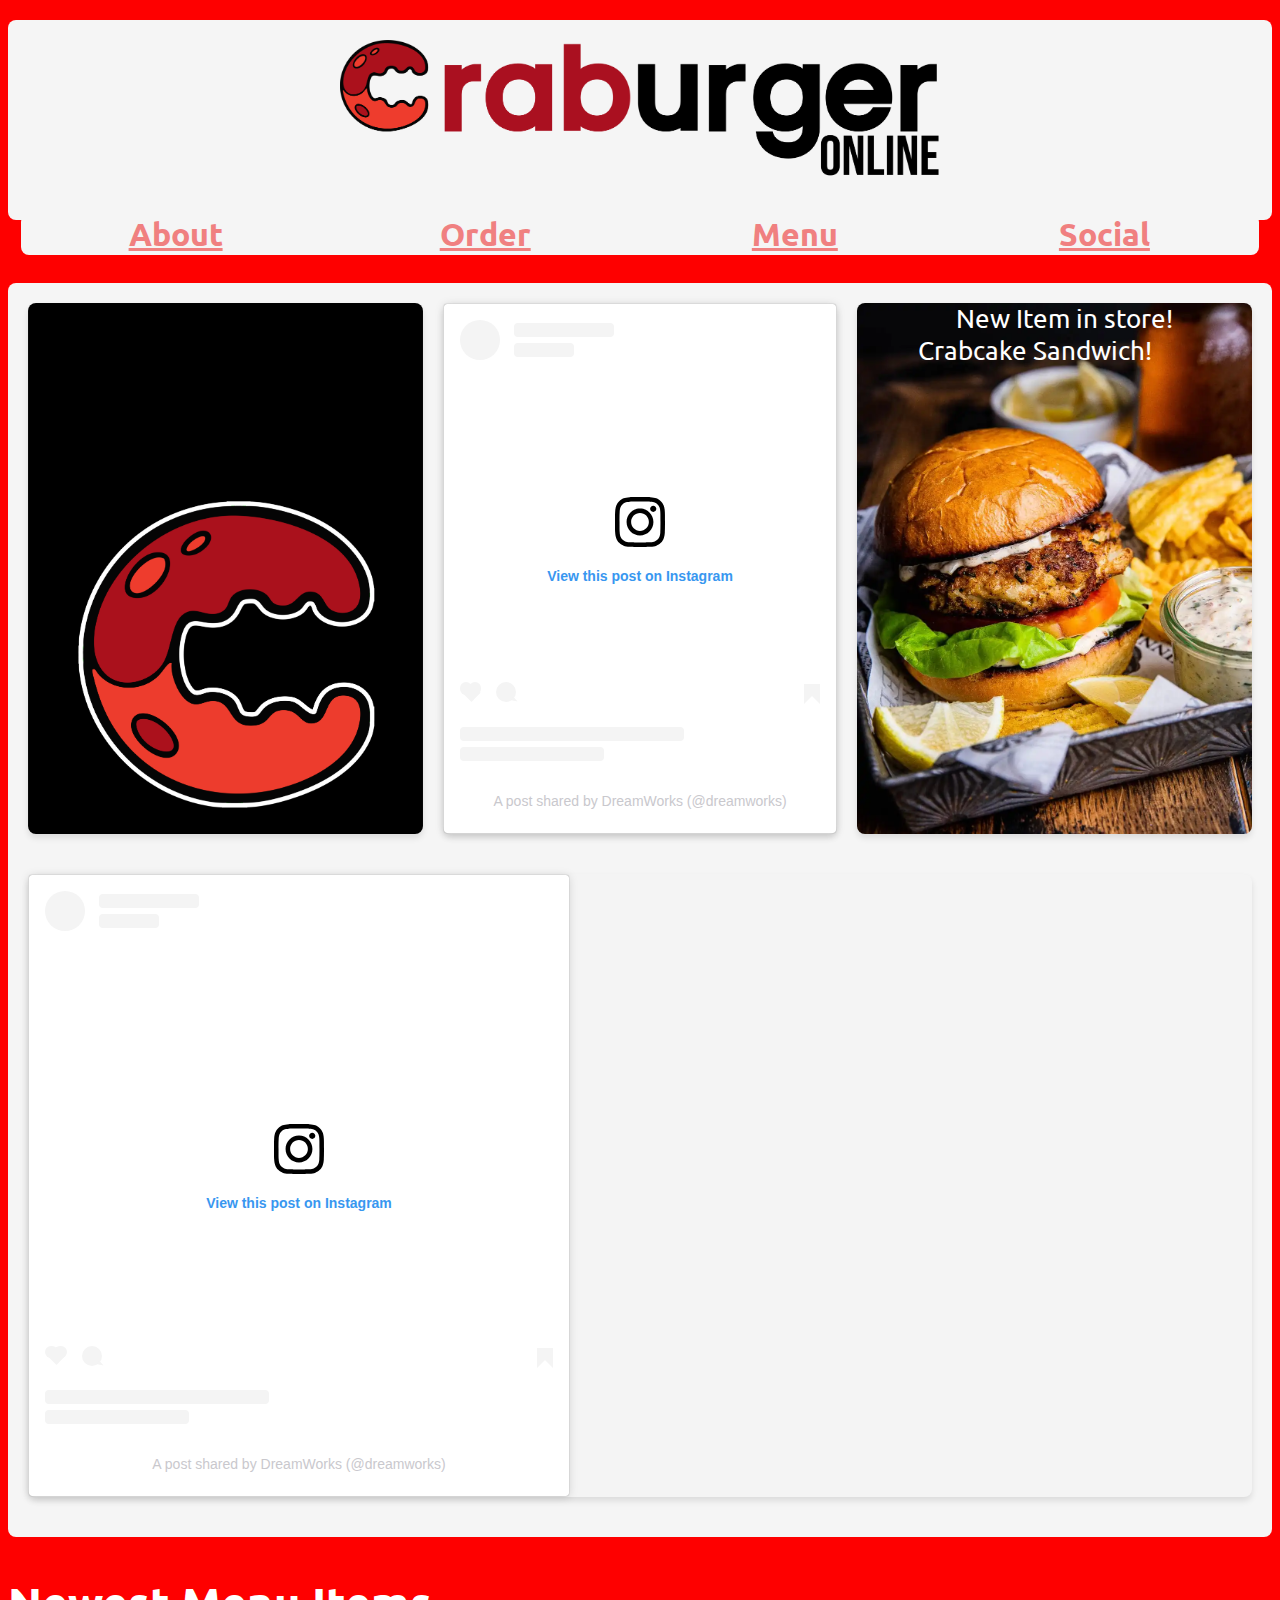
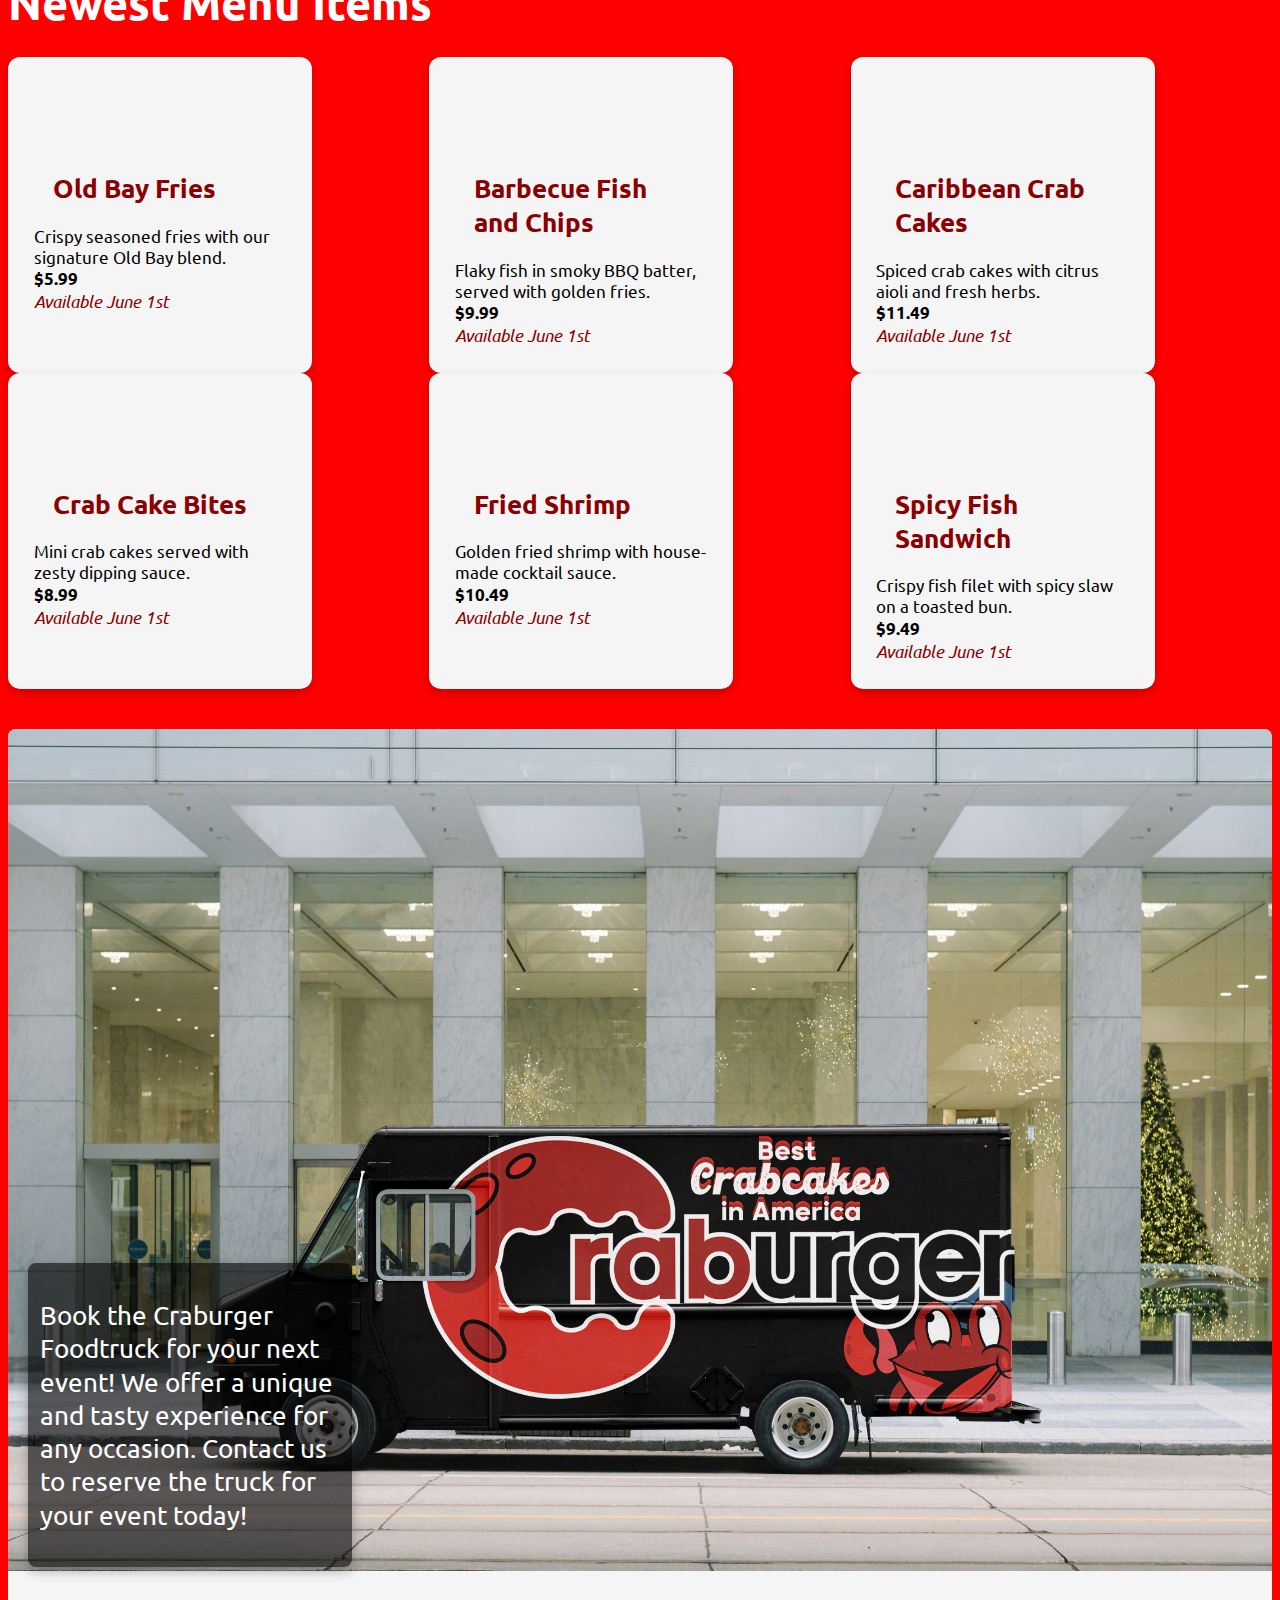
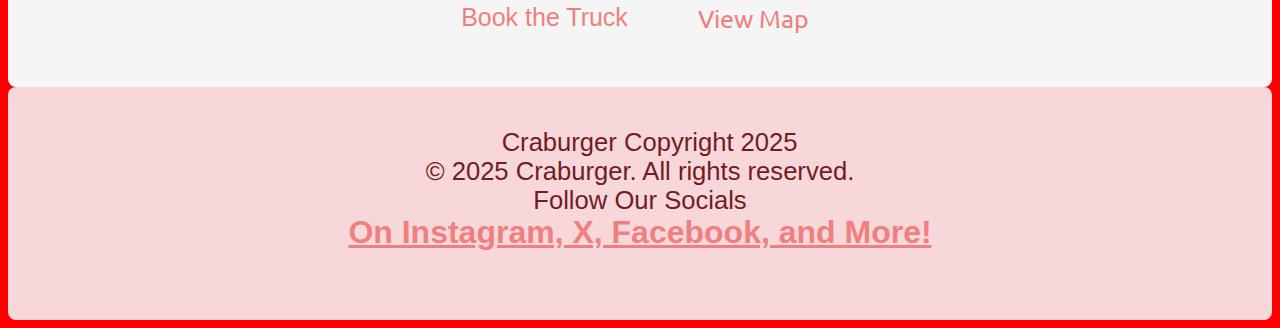
<file: index.html>
<!DOCTYPE html>
<html>
<head>
<script async src="https://platform.twitter.com/widgets.js" charset="utf-8"> </script>
<script async src="https://www.instagram.com/embed.js"> </script> 
<meta name="viewport" content="width=device-width, initial-scale=1.0">
<meta charset="utf-8">
<link rel="stylesheet" type= "text/css" href="craburger.css">


<link rel="preconnect" href="https://fonts.googleapis.com">
<link rel="preconnect" href="https://fonts.gstatic.com" crossorigin>
<link href="https://fonts.googleapis.com/css2?family=Ubuntu:ital,wght@0,300;0,400;0,500;0,700;1,300;1,400;1,500;1,700&display=swap" rel="stylesheet">
</head>
  
<body>

<div class="header">
  
  
<div class="logo-container">
  <div class="h_one"> <a href="craburger.html"> <h4><img src="craburgernamelogo.png" alt="Company Logo" class="company-logo" /></h4> </a> </div>
</div>


  <div class="nav">
      <div class="h_one"> <a href="about.html"> <h4>About</h4> </a> </div>
      <div class="h_two"> <a href="order.html"> <h4>Order</h4> </a> </div>
      <div class="h_three"> <a href="menu.pdf"> <h4>Menu</h4> </a> </div>
      <div class="h_four"> <a href="https://www.instagram.com/craburger_international/"> <h4>Social</h4> </a> </div>
  </div>
</div>

<div class="wrapper">

<div class="one">
  <h3></h3>
  </div>

<div class="two">
   <blockquote class="instagram-media" data-instgrm-captioned data-instgrm-permalink="https://www.instagram.com/p/DIIbtkEu-R8/" data-instgrm-version="14" style=" background:#FFF; border:0; border-radius:3px; box-shadow:0 0 1px 0 rgba(0,0,0,0.5),0 1px 10px 0 rgba(0,0,0,0.15); margin: 1px; max-width:540px; min-width:326px; padding:0; width:99.375%; width:-webkit-calc(100% - 2px); width:calc(100% - 2px);"><div style="padding:16px;"> <a href="https://www.instagram.com/p/CHYfUQ6FXA6/?utm_source=ig_embed&amp;utm_campaign=loading" style=" background:#FFFFFF; line-height:0; padding:0 0; text-align:center; text-decoration:none; width:100%;" target="_blank"> <div style=" display: flex; flex-direction: row; align-items: center;"> <div style="background-color: #F4F4F4; border-radius: 50%; flex-grow: 0; height: 40px; margin-right: 14px; width: 40px;"></div> <div style="display: flex; flex-direction: column; flex-grow: 1; justify-content: center;"> <div style=" background-color: #F4F4F4; border-radius: 4px; flex-grow: 0; height: 14px; margin-bottom: 6px; width: 100px;"></div> <div style=" background-color: #F4F4F4; border-radius: 4px; flex-grow: 0; height: 14px; width: 60px;"></div></div></div><div style="padding: 19% 0;"></div> <div style="display:block; height:50px; margin:0 auto 12px; width:50px;"><svg width="50px" height="50px" viewBox="0 0 60 60" version="1.1" xmlns="https://www.w3.org/2000/svg" xmlns:xlink="https://www.w3.org/1999/xlink"><g stroke="none" stroke-width="1" fill="none" fill-rule="evenodd"><g transform="translate(-511.000000, -20.000000)" fill="#000000"><g><path d="M556.869,30.41 C554.814,30.41 553.148,32.076 553.148,34.131 C553.148,36.186 554.814,37.852 556.869,37.852 C558.924,37.852 560.59,36.186 560.59,34.131 C560.59,32.076 558.924,30.41 556.869,30.41 M541,60.657 C535.114,60.657 530.342,55.887 530.342,50 C530.342,44.114 535.114,39.342 541,39.342 C546.887,39.342 551.658,44.114 551.658,50 C551.658,55.887 546.887,60.657 541,60.657 M541,33.886 C532.1,33.886 524.886,41.1 524.886,50 C524.886,58.899 532.1,66.113 541,66.113 C549.9,66.113 557.115,58.899 557.115,50 C557.115,41.1 549.9,33.886 541,33.886 M565.378,62.101 C565.244,65.022 564.756,66.606 564.346,67.663 C563.803,69.06 563.154,70.057 562.106,71.106 C561.058,72.155 560.06,72.803 558.662,73.347 C557.607,73.757 556.021,74.244 553.102,74.378 C549.944,74.521 548.997,74.552 541,74.552 C533.003,74.552 532.056,74.521 528.898,74.378 C525.979,74.244 524.393,73.757 523.338,73.347 C521.94,72.803 520.942,72.155 519.894,71.106 C518.846,70.057 518.197,69.06 517.654,67.663 C517.244,66.606 516.755,65.022 516.623,62.101 C516.479,58.943 516.448,57.996 516.448,50 C516.448,42.003 516.479,41.056 516.623,37.899 C516.755,34.978 517.244,33.391 517.654,32.338 C518.197,30.938 518.846,29.942 519.894,28.894 C520.942,27.846 521.94,27.196 523.338,26.654 C524.393,26.244 525.979,25.756 528.898,25.623 C532.057,25.479 533.004,25.448 541,25.448 C548.997,25.448 549.943,25.479 553.102,25.623 C556.021,25.756 557.607,26.244 558.662,26.654 C560.06,27.196 561.058,27.846 562.106,28.894 C563.154,29.942 563.803,30.938 564.346,32.338 C564.756,33.391 565.244,34.978 565.378,37.899 C565.522,41.056 565.552,42.003 565.552,50 C565.552,57.996 565.522,58.943 565.378,62.101 M570.82,37.631 C570.674,34.438 570.167,32.258 569.425,30.349 C568.659,28.377 567.633,26.702 565.965,25.035 C564.297,23.368 562.623,22.342 560.652,21.575 C558.743,20.834 556.562,20.326 553.369,20.18 C550.169,20.033 549.148,20 541,20 C532.853,20 531.831,20.033 528.631,20.18 C525.438,20.326 523.257,20.834 521.349,21.575 C519.376,22.342 517.703,23.368 516.035,25.035 C514.368,26.702 513.342,28.377 512.574,30.349 C511.834,32.258 511.326,34.438 511.181,37.631 C511.035,40.831 511,41.851 511,50 C511,58.147 511.035,59.17 511.181,62.369 C511.326,65.562 511.834,67.743 512.574,69.651 C513.342,71.625 514.368,73.296 516.035,74.965 C517.703,76.634 519.376,77.658 521.349,78.425 C523.257,79.167 525.438,79.673 528.631,79.82 C531.831,79.965 532.853,80.001 541,80.001 C549.148,80.001 550.169,79.965 553.369,79.82 C556.562,79.673 558.743,79.167 560.652,78.425 C562.623,77.658 564.297,76.634 565.965,74.965 C567.633,73.296 568.659,71.625 569.425,69.651 C570.167,67.743 570.674,65.562 570.82,62.369 C570.966,59.17 571,58.147 571,50 C571,41.851 570.966,40.831 570.82,37.631"></path></g></g></g></svg></div><div style="padding-top: 8px;"> <div style=" color:#3897f0; font-family:Arial,sans-serif; font-size:14px; font-style:normal; font-weight:550; line-height:18px;">View this post on Instagram</div></div><div style="padding: 12.5% 0;"></div> <div style="display: flex; flex-direction: row; margin-bottom: 14px; align-items: center;"><div> <div style="background-color: #F4F4F4; border-radius: 50%; height: 12.5px; width: 12.5px; transform: translateX(0px) translateY(7px);"></div> <div style="background-color: #F4F4F4; height: 12.5px; transform: rotate(-45deg) translateX(3px) translateY(1px); width: 12.5px; flex-grow: 0; margin-right: 14px; margin-left: 2px;"></div> <div style="background-color: #F4F4F4; border-radius: 50%; height: 12.5px; width: 12.5px; transform: translateX(9px) translateY(-18px);"></div></div><div style="margin-left: 8px;"> <div style=" background-color: #F4F4F4; border-radius: 50%; flex-grow: 0; height: 20px; width: 20px;"></div> <div style=" width: 0; height: 0; border-top: 2px solid transparent; border-left: 6px solid #f4f4f4; border-bottom: 2px solid transparent; transform: translateX(16px) translateY(-4px) rotate(30deg)"></div></div><div style="margin-left: auto;"> <div style=" width: 0px; border-top: 8px solid #F4F4F4; border-right: 8px solid transparent; transform: translateY(16px);"></div> <div style=" background-color: #F4F4F4; flex-grow: 0; height: 12px; width: 16px; transform: translateY(-4px);"></div> <div style=" width: 0; height: 0; border-top: 8px solid #F4F4F4; border-left: 8px solid transparent; transform: translateY(-4px) translateX(8px);"></div></div></div> <div style="display: flex; flex-direction: column; flex-grow: 1; justify-content: center; margin-bottom: 24px;"> <div style=" background-color: #F4F4F4; border-radius: 4px; flex-grow: 0; height: 14px; margin-bottom: 6px; width: 224px;"></div> <div style=" background-color: #F4F4F4; border-radius: 4px; flex-grow: 0; height: 14px; width: 144px;"></div></div></a><p style=" color:#c9c8cd; font-family:Arial,sans-serif; font-size:14px; line-height:17px; margin-bottom:0; margin-top:8px; overflow:hidden; padding:8px 0 7px; text-align:center; text-overflow:ellipsis; white-space:nowrap;"><a href="https://www.instagram.com/p/DIIbtkEu-R8/" style=" color:#c9c8cd; font-family:Arial,sans-serif; font-size:14px; font-style:normal; font-weight:normal; line-height:17px; text-decoration:none;" target="_blank">A post shared by DreamWorks (@dreamworks)</a></p></div></blockquote>
  </div>

<div class="three">
  <p1> New Item in store!
    <br> Crabcake Sandwich!
   </p1>
  </div>

  <div class="four">
    <blockquote class="instagram-media" data-instgrm-captioned data-instgrm-permalink="https://www.instagram.com/p/DIIbnt8uYao/" data-instgrm-version="14" style=" background:#FFF; border:0; border-radius:3px; box-shadow:0 0 1px 0 rgba(0,0,0,0.5),0 1px 10px 0 rgba(0,0,0,0.15); margin: 1px; max-width:540px; min-width:326px; padding:0; width:99.375%; width:-webkit-calc(100% - 2px); width:calc(100% - 2px);"><div style="padding:16px;"> <a href="https://www.instagram.com/p/CHYfUQ6FXA6/?utm_source=ig_embed&amp;utm_campaign=loading" style=" background:#FFFFFF; line-height:0; padding:0 0; text-align:center; text-decoration:none; width:100%;" target="_blank"> <div style=" display: flex; flex-direction: row; align-items: center;"> <div style="background-color: #F4F4F4; border-radius: 50%; flex-grow: 0; height: 40px; margin-right: 14px; width: 40px;"></div> <div style="display: flex; flex-direction: column; flex-grow: 1; justify-content: center;"> <div style=" background-color: #F4F4F4; border-radius: 4px; flex-grow: 0; height: 14px; margin-bottom: 6px; width: 100px;"></div> <div style=" background-color: #F4F4F4; border-radius: 4px; flex-grow: 0; height: 14px; width: 60px;"></div></div></div><div style="padding: 19% 0;"></div> <div style="display:block; height:50px; margin:0 auto 12px; width:50px;"><svg width="50px" height="50px" viewBox="0 0 60 60" version="1.1" xmlns="https://www.w3.org/2000/svg" xmlns:xlink="https://www.w3.org/1999/xlink"><g stroke="none" stroke-width="1" fill="none" fill-rule="evenodd"><g transform="translate(-511.000000, -20.000000)" fill="#000000"><g><path d="M556.869,30.41 C554.814,30.41 553.148,32.076 553.148,34.131 C553.148,36.186 554.814,37.852 556.869,37.852 C558.924,37.852 560.59,36.186 560.59,34.131 C560.59,32.076 558.924,30.41 556.869,30.41 M541,60.657 C535.114,60.657 530.342,55.887 530.342,50 C530.342,44.114 535.114,39.342 541,39.342 C546.887,39.342 551.658,44.114 551.658,50 C551.658,55.887 546.887,60.657 541,60.657 M541,33.886 C532.1,33.886 524.886,41.1 524.886,50 C524.886,58.899 532.1,66.113 541,66.113 C549.9,66.113 557.115,58.899 557.115,50 C557.115,41.1 549.9,33.886 541,33.886 M565.378,62.101 C565.244,65.022 564.756,66.606 564.346,67.663 C563.803,69.06 563.154,70.057 562.106,71.106 C561.058,72.155 560.06,72.803 558.662,73.347 C557.607,73.757 556.021,74.244 553.102,74.378 C549.944,74.521 548.997,74.552 541,74.552 C533.003,74.552 532.056,74.521 528.898,74.378 C525.979,74.244 524.393,73.757 523.338,73.347 C521.94,72.803 520.942,72.155 519.894,71.106 C518.846,70.057 518.197,69.06 517.654,67.663 C517.244,66.606 516.755,65.022 516.623,62.101 C516.479,58.943 516.448,57.996 516.448,50 C516.448,42.003 516.479,41.056 516.623,37.899 C516.755,34.978 517.244,33.391 517.654,32.338 C518.197,30.938 518.846,29.942 519.894,28.894 C520.942,27.846 521.94,27.196 523.338,26.654 C524.393,26.244 525.979,25.756 528.898,25.623 C532.057,25.479 533.004,25.448 541,25.448 C548.997,25.448 549.943,25.479 553.102,25.623 C556.021,25.756 557.607,26.244 558.662,26.654 C560.06,27.196 561.058,27.846 562.106,28.894 C563.154,29.942 563.803,30.938 564.346,32.338 C564.756,33.391 565.244,34.978 565.378,37.899 C565.522,41.056 565.552,42.003 565.552,50 C565.552,57.996 565.522,58.943 565.378,62.101 M570.82,37.631 C570.674,34.438 570.167,32.258 569.425,30.349 C568.659,28.377 567.633,26.702 565.965,25.035 C564.297,23.368 562.623,22.342 560.652,21.575 C558.743,20.834 556.562,20.326 553.369,20.18 C550.169,20.033 549.148,20 541,20 C532.853,20 531.831,20.033 528.631,20.18 C525.438,20.326 523.257,20.834 521.349,21.575 C519.376,22.342 517.703,23.368 516.035,25.035 C514.368,26.702 513.342,28.377 512.574,30.349 C511.834,32.258 511.326,34.438 511.181,37.631 C511.035,40.831 511,41.851 511,50 C511,58.147 511.035,59.17 511.181,62.369 C511.326,65.562 511.834,67.743 512.574,69.651 C513.342,71.625 514.368,73.296 516.035,74.965 C517.703,76.634 519.376,77.658 521.349,78.425 C523.257,79.167 525.438,79.673 528.631,79.82 C531.831,79.965 532.853,80.001 541,80.001 C549.148,80.001 550.169,79.965 553.369,79.82 C556.562,79.673 558.743,79.167 560.652,78.425 C562.623,77.658 564.297,76.634 565.965,74.965 C567.633,73.296 568.659,71.625 569.425,69.651 C570.167,67.743 570.674,65.562 570.82,62.369 C570.966,59.17 571,58.147 571,50 C571,41.851 570.966,40.831 570.82,37.631"></path></g></g></g></svg></div><div style="padding-top: 8px;"> <div style=" color:#3897f0; font-family:Arial,sans-serif; font-size:14px; font-style:normal; font-weight:550; line-height:18px;">View this post on Instagram</div></div><div style="padding: 12.5% 0;"></div> <div style="display: flex; flex-direction: row; margin-bottom: 14px; align-items: center;"><div> <div style="background-color: #F4F4F4; border-radius: 50%; height: 12.5px; width: 12.5px; transform: translateX(0px) translateY(7px);"></div> <div style="background-color: #F4F4F4; height: 12.5px; transform: rotate(-45deg) translateX(3px) translateY(1px); width: 12.5px; flex-grow: 0; margin-right: 14px; margin-left: 2px;"></div> <div style="background-color: #F4F4F4; border-radius: 50%; height: 12.5px; width: 12.5px; transform: translateX(9px) translateY(-18px);"></div></div><div style="margin-left: 8px;"> <div style=" background-color: #F4F4F4; border-radius: 50%; flex-grow: 0; height: 20px; width: 20px;"></div> <div style=" width: 0; height: 0; border-top: 2px solid transparent; border-left: 6px solid #f4f4f4; border-bottom: 2px solid transparent; transform: translateX(16px) translateY(-4px) rotate(30deg)"></div></div><div style="margin-left: auto;"> <div style=" width: 0px; border-top: 8px solid #F4F4F4; border-right: 8px solid transparent; transform: translateY(16px);"></div> <div style=" background-color: #F4F4F4; flex-grow: 0; height: 12px; width: 16px; transform: translateY(-4px);"></div> <div style=" width: 0; height: 0; border-top: 8px solid #F4F4F4; border-left: 8px solid transparent; transform: translateY(-4px) translateX(8px);"></div></div></div> <div style="display: flex; flex-direction: column; flex-grow: 1; justify-content: center; margin-bottom: 24px;"> <div style=" background-color: #F4F4F4; border-radius: 4px; flex-grow: 0; height: 14px; margin-bottom: 6px; width: 224px;"></div> <div style=" background-color: #F4F4F4; border-radius: 4px; flex-grow: 0; height: 14px; width: 144px;"></div></div></a><p style=" color:#c9c8cd; font-family:Arial,sans-serif; font-size:14px; line-height:17px; margin-bottom:0; margin-top:8px; overflow:hidden; padding:8px 0 7px; text-align:center; text-overflow:ellipsis; white-space:nowrap;"><a href="https://www.instagram.com/p/DIIbnt8uYao/" style=" color:#c9c8cd; font-family:Arial,sans-serif; font-size:14px; font-style:normal; font-weight:normal; line-height:17px; text-decoration:none;" target="_blank">A post shared by DreamWorks (@dreamworks)</a></p></div></blockquote>
    </div>
      
      </div>

<section class="newest-items">
  <h2>Newest Menu Items</h2>
  <div class="item-cards">
    <div class="item-card">
      <h3>Old Bay Fries</h3>
      <p>Crispy seasoned fries with our signature Old Bay blend.</p>
      <p class="price">$5.99</p>
      <p class="date">Available June 1st</p>
    </div>
    <div class="item-card">
      <h3>Barbecue Fish and Chips</h3>
      <p>Flaky fish in smoky BBQ batter, served with golden fries.</p>
      <p class="price">$9.99</p>
      <p class="date">Available June 1st</p>
    </div>
    <div class="item-card">
      <h3>Caribbean Crab Cakes</h3>
      <p>Spiced crab cakes with citrus aioli and fresh herbs.</p>
      <p class="price">$11.49</p>
      <p class="date">Available June 1st</p>
    </div>
    <div class="item-card">
      <h3>Crab Cake Bites</h3>
      <p>Mini crab cakes served with zesty dipping sauce.</p>
      <p class="price">$8.99</p>
      <p class="date">Available June 1st</p>
    </div>
    <div class="item-card">
      <h3>Fried Shrimp</h3>
      <p>Golden fried shrimp with house-made cocktail sauce.</p>
      <p class="price">$10.49</p>
      <p class="date">Available June 1st</p>
    </div>
    <div class="item-card">
      <h3>Spicy Fish Sandwich</h3>
      <p>Crispy fish filet with spicy slaw on a toasted bun.</p>
      <p class="price">$9.49</p>
      <p class="date">Available June 1st</p>
    </div>
  </div>
</section>

<div class="image-box">
  <div class="image-container">
    <img src="foodtruck.jpg" alt="Craburger Foodtruck" class="foodtruck-image">
    <div class="description-box">
      <p>Book the Craburger Foodtruck for your next event! We offer a unique and tasty experience for any occasion. Contact us to reserve the truck for your event today!</p>
    </div>
  </div>
  <div class="button-container">
    <div class="h_one"> <a href="truckmenu.html"> <h4><button class="orderbutton">Book the Truck</button></h4> </a> </div>
    <a href="https://www.google.com/maps/place/Baltimore,+MD/@39.2848102,-76.7028869,12z/data=!3m1!4b1!4m6!3m5!1s0x89c803aed6f483b7:0x44896a84223e758!8m2!3d39.2905023!4d-76.6104072!16zL20vMDk0anY?entry=ttu&g_ep=EgoyMDI1MDQyOS4wIKXMDSoASAFQAw%3D%3D" class="orderbutton" target="_blank">View Map</a>
  </div>
</div>


<footer> 
  <p1>Craburger Copyright 2025<br>
© 2025 Craburger. All rights reserved.<br>
Follow Our Socials<br>
<div class="h_four"> <a href="https://www.instagram.com/craburger_international/"> <h4>On Instagram, X, Facebook, and More!</h4> </a> </div></p1>
</footer>

</body>

</html>
</file>
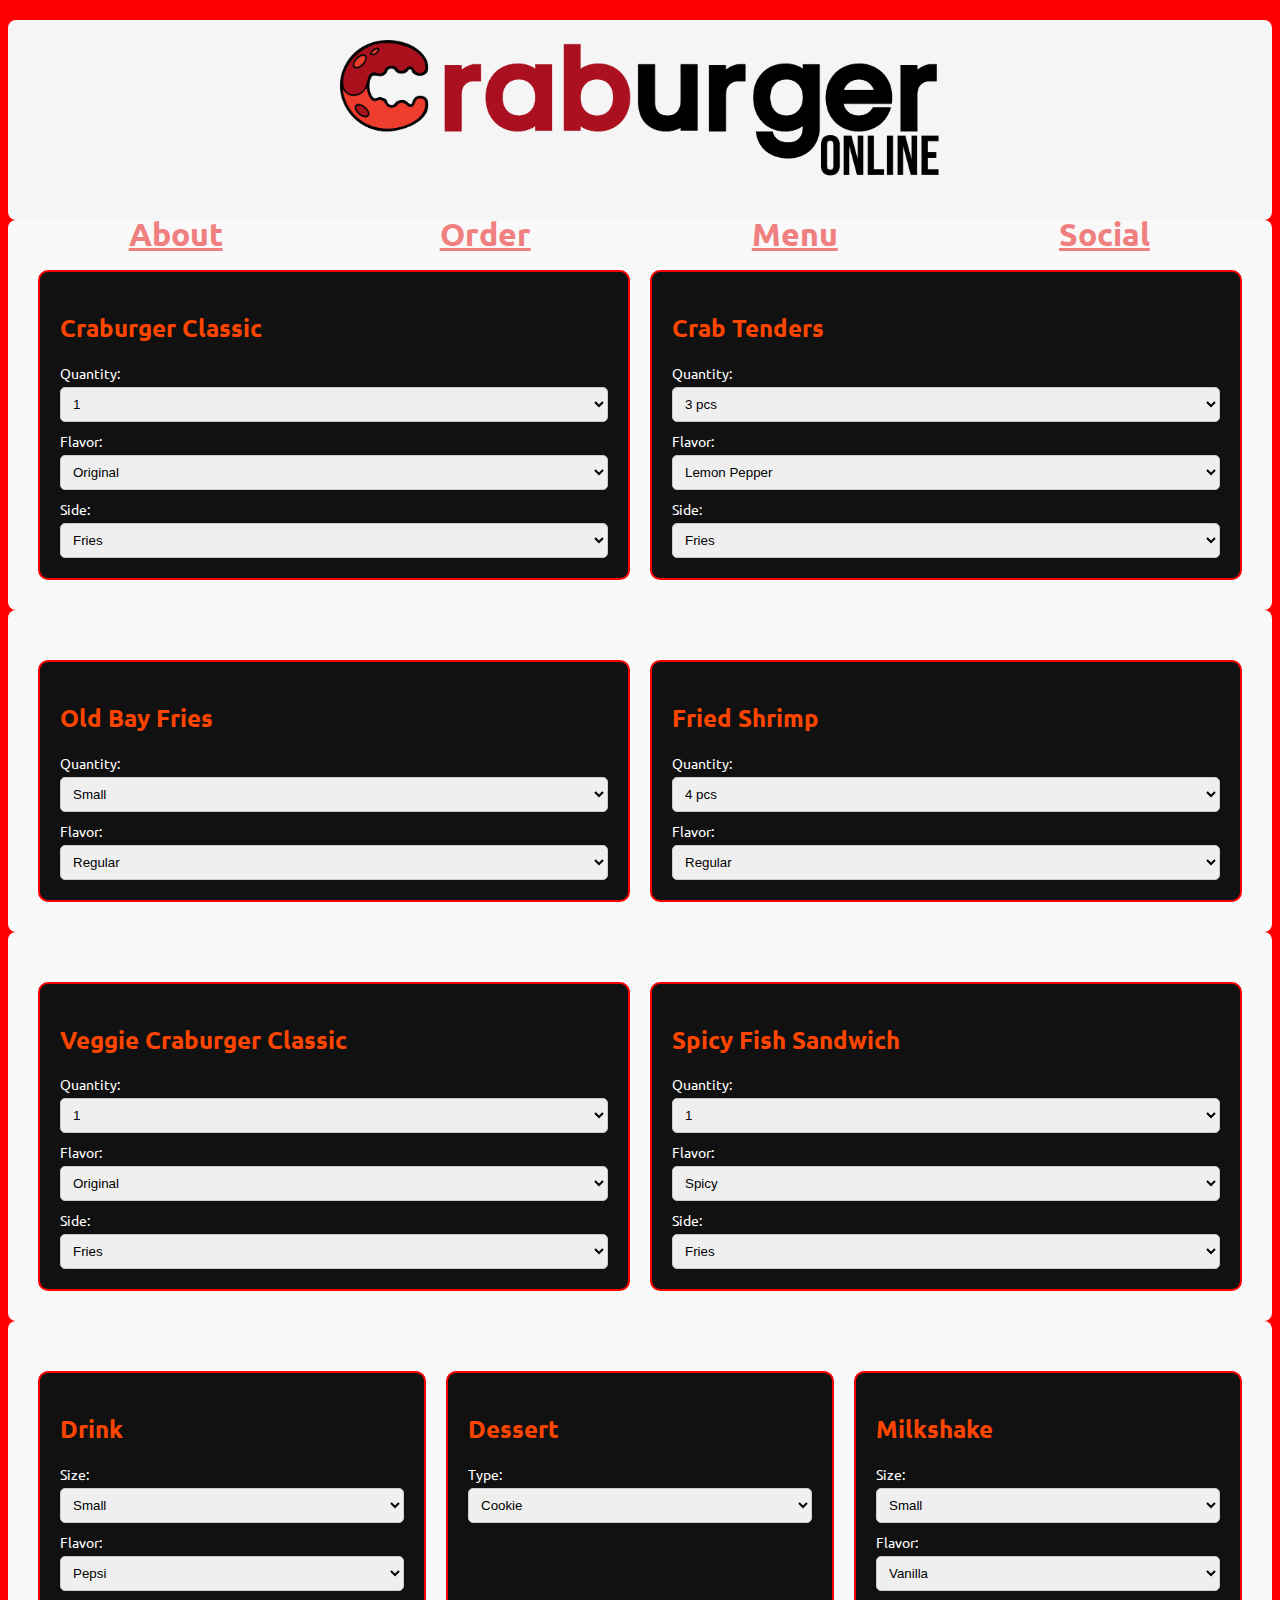
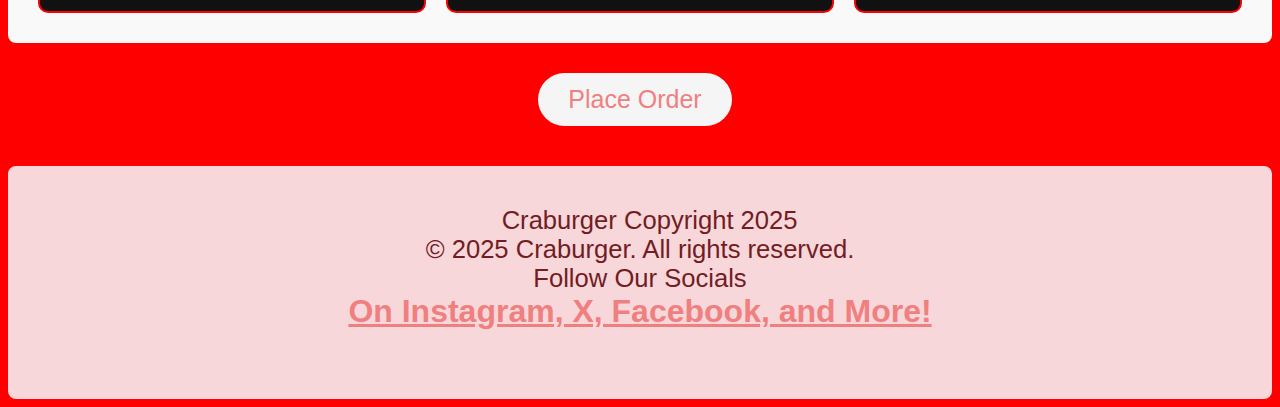
<file: order.html>
<!DOCTYPE html>
<html>
<head>
<script async src="https://platform.twitter.com/widgets.js" charset="utf-8"> </script>
<script async src="https://www.instagram.com/embed.js"> </script> 
<meta name="viewport" content="width=device-width, initial-scale=1.0">
<meta charset="utf-8">
<link rel="stylesheet" type= "text/css" href="craburger.css">


<link rel="preconnect" href="https://fonts.googleapis.com">
<link rel="preconnect" href="https://fonts.gstatic.com" crossorigin>
<link href="https://fonts.googleapis.com/css2?family=Ubuntu:ital,wght@0,300;0,400;0,500;0,700;1,300;1,400;1,500;1,700&display=swap" rel="stylesheet">
</head>
  
<body>

<div class="header">
  
<div class="logo-container">
  <div class="h_one"> <a href="craburger.html"> <h4><img src="craburgernamelogo.png" alt="Company Logo" class="company-logo" /></h4> </a> </div>
</div>


  <div class="nav">
      <div class="h_one"> <a href="about.html"> <h4>About</h4> </a> </div>
      <div class="h_two"> <a href="order.html"> <h4>Order</h4> </a> </div>
      <div class="h_three"> <a href="menu.pdf"> <h4>Menu</h4> </a> </div>
      <div class="h_four"> <a href="https://www.instagram.com/craburger_international/"> <h4>Social</h4> </a> </div>
  </div>
</div>

<section class="menu-grid">
    <div class="menu-item">
      <h2>Craburger Classic</h2>
      <label>Quantity:
        <select>
          <option>1</option>
          <option>2</option>
          <option>3</option>
        </select>
      </label>
      <label>Flavor:
        <select>
          <option>Original</option>
          <option>Spicy</option>
          <option>Garlic Butter</option>
        </select>
      </label>
      <label>Side:
        <select>
          <option>Fries</option>
          <option>Coleslaw</option>
          <option>No Side</option>
        </select>
      </label>
    </div>

    <div class="menu-item">
      <h2>Crab Tenders</h2>
      <label>Quantity:
        <select>
          <option>3 pcs</option>
          <option>5 pcs</option>
          <option>10 pcs</option>
        </select>
      </label>
      <label>Flavor:
        <select>
          <option>Lemon Pepper</option>
          <option>Old Bay</option>
          <option>Hot</option>
        </select>
      </label>
      <label>Side:
        <select>
          <option>Fries</option>
          <option>Mac & Cheese</option>
          <option>No Side</option>
        </select>
      </label>
    </div>
  </section>

<section class="menu-grid">
	<div class="menu-item">
      <h2>Old Bay Fries</h2>
      <label>Quantity:
        <select>
          <option>Small</option>
          <option>Medium</option>
          <option>Large</option>
        </select>
      </label>
      <label>Flavor:
        <select>
          <option>Regular</option>
          <option>Old Bay</option>
          <option>Cheesey</option>
        </select>
      </label>
    </div>

	<div class="menu-item">
      <h2>Fried Shrimp</h2>
      <label>Quantity:
        <select>
          <option>4 pcs</option>
          <option>6pcs</option>
          <option>8pcs</option>
        </select>
      </label>
      <label>Flavor:
        <select>
          <option>Regular</option>
          <option>Old Bay</option>
        </select>
      </label>
    </div>
</section>

<section class="menu-grid">
	<div class="menu-item">
      <h2>Veggie Craburger Classic</h2>
      <label>Quantity:
        <select>
          <option>1</option>
          <option>2</option>
          <option>3</option>
        </select>
      </label>
      <label>Flavor:
        <select>
          <option>Original</option>
          <option>Spicy</option>
          <option>Garlic Butter</option>
        </select>
      </label>
      <label>Side:
        <select>
          <option>Fries</option>
          <option>Coleslaw</option>
          <option>No Side</option>
        </select>
      </label>
    </div>

    <div class="menu-item">
      <h2>Spicy Fish Sandwich</h2>
      <label>Quantity:
        <select>
          <option>1</option>
          <option>2</option>
          <option>3</option>
        </select>
      </label>
      <label>Flavor:
        <select>
          <option>Spicy</option>
          <option>Old Bay</option>
          <option>Extra Spicy</option>
        </select>
      </label>
      <label>Side:
        <select>
          <option>Fries</option>
          <option>Coleslaw</option>
          <option>No Side</option>
        </select>
      </label>
    </div>
</section>

<section class="menu-grid">
	<div class="menu-item">
      <h2>Drink</h2>
      <label>Size:
        <select>
          <option>Small</option>
          <option>Medium</option>
          <option>Large</option>
        </select>
      </label>
      <label>Flavor:
        <select>
          <option>Pepsi</option>
          <option>Diet Pepsi</option>
          <option>Mountain Dew</option>
          <option>Pink Lemonade</option>
          <option>Root Beer</option>
          <option>Gatorade</option>
        </select>
      </label>
    </div>

    <div class="menu-item">
      <h2>Dessert</h2>
      <label>Type:
        <select>
          <option>Cookie</option>
          <option>Peanut Butter Cookie</option>
           <option>Brownie</option>
           <option>Peanut Butter Cookie</option>
          <option>Gluten Free Cookie</option>
        </select>
      </label>
    </div>

    <div class="menu-item">
      <h2>Milkshake</h2>
      <label>Size:
        <select>
          <option>Small</option>
          <option>Medium</option>
          <option>Large</option>
        </select>
      </label>
      <label>Flavor:
        <select>
          <option>Vanilla</option>
          <option>Chocolate</option>
          <option>Cookies and Cream</option>
          <option>Strawberry</option>
          <option>Mint Chocolate</option>
        </select>
      </label>
    </div>
</section>

<div class="button-container">
    <h5><button class="orderbutton">Place Order</button></h5>
  </div>
</div>


<footer> 
  <p1>Craburger Copyright 2025<br>
© 2025 Craburger. All rights reserved.<br>
Follow Our Socials<br>
<div class="h_four"> <a href="https://www.instagram.com/craburger_international/"> <h4>On Instagram, X, Facebook, and More!</h4> </a> </div></p1>
</footer>

</body>

</html>
</file>
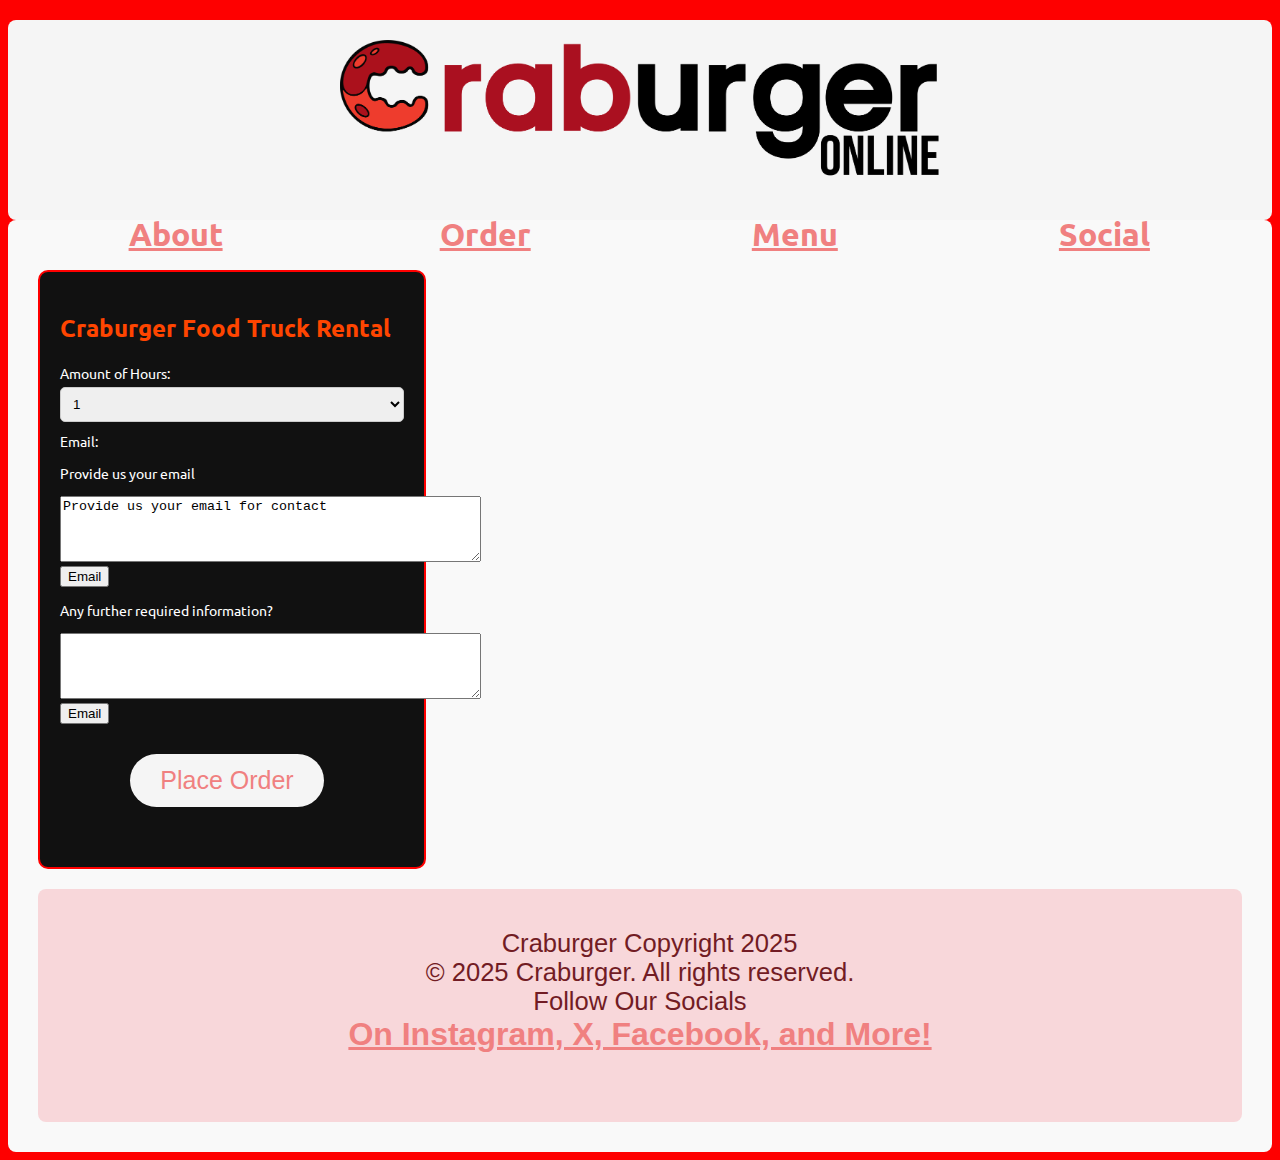
<file: truckmenu.html>
<!DOCTYPE html>
<html>
<head>
<script async src="https://platform.twitter.com/widgets.js" charset="utf-8"> </script>
<script async src="https://www.instagram.com/embed.js"> </script> 
<meta name="viewport" content="width=device-width, initial-scale=1.0">
<meta charset="utf-8">
<link rel="stylesheet" type= "text/css" href="craburger.css">


<link rel="preconnect" href="https://fonts.googleapis.com">
<link rel="preconnect" href="https://fonts.gstatic.com" crossorigin>
<link href="https://fonts.googleapis.com/css2?family=Ubuntu:ital,wght@0,300;0,400;0,500;0,700;1,300;1,400;1,500;1,700&display=swap" rel="stylesheet">
</head>
  
<body>

<div class="header">
  
<div class="logo-container">
  <div class="h_one"> <a href="craburger.html"> <h4><img src="craburgernamelogo.png" alt="Company Logo" class="company-logo" /></h4> </a> </div>
</div>


  <div class="nav">
      <div class="h_one"> <a href="about.html"> <h4>About</h4> </a> </div>
      <div class="h_two"> <a href="Order.html"> <h4>Order</h4> </a> </div>
      <div class="h_three"> <a href="menu.pdf"> <h4>Menu</h4> </a> </div>
      <div class="h_four"> <a href="https://www.instagram.com/craburger_international/"> <h4>Social</h4> </a> </div>
  </div>
</div>

<section class="menu-grid">
    <div class="menu-item">
      <h2>Craburger Food Truck Rental</h2>
      <label>Amount of Hours:
        <select>
          <option>1</option>
          <option>2</option>
          <option>3</option>
          <option>4</option>
          <option>5</option>
          <option>6</option>
        </select>
      </label>
      <label>Email:
  
  <p><label for="email">Provide us your email</label></p>
  <textarea id="email" name="email" rows="4" cols="50">Provide us your email for contact</textarea>
  <br>
  <input type="submit" value="Email">
     
      </label>
      <label>
       <p><label for="email">Any further required information?</label></p>
  <textarea id="email" name="email" rows="4" cols="50"></textarea>
  <br>
  <input type="submit" value="Email">
      </label>

  <div class="button-container">
    <h5><button class="orderbutton">Place Order</button></h5>
  </div>
</div>

    </div>






<footer> 
  <p1>Craburger Copyright 2025<br>
© 2025 Craburger. All rights reserved.<br>
Follow Our Socials<br>
<div class="h_four"> <a href="https://www.instagram.com/craburger_international/"> <h4>On Instagram, X, Facebook, and More!</h4> </a> </div></p1>
</footer>

</body>

</html>
</file>
<file: craburger.css>
input, select {
  vertical-align: middle;
}

body {
  padding: 0 0 0 0; 
  background-image: url("redwallpaper.png");
  font-family: "Ubuntu", sans-serif;
  font-weight: 400;
  font-style: normal;
  background-image: url("redwallpaper.png");

}

.logo-container {
  display: flex;
  justify-content: center;
  align-items: center;
  margin-top: 20px;
  border-radius: 8px;
}

.company-logo {
  max-width: 600px; 
  height: auto;
  margin-top: 20px;
}

.header {
  width: 100%;
  height: 200px;
  text-align: center;
  background-color: whitesmoke;
  border-radius: 8px;
  <div style="opacity:0.4; background-color: darkred;">
    <div style="opacity:1.0;">
        Text
    </div>
</div>


}

.nav {
  display: grid;
  grid-template-columns: minmax(0, 1fr) minmax(0, 1fr) minmax(0, 1fr) minmax(0, 1fr); 
  margin: 1vw;
  background-color: whitesmoke;
  border-radius: 8px;
  margin-top: 20px;
  margin-bottom: 40px;
  text-decoration: none;
}



img {
  max-width: 100%;
  height: auto;
  
}

h1 {
  color: whitesmoke;
  font-size: 4vw;
  padding: 0 0 0 0;
  margin: 2vw 0 0 0;
  text-align: center;
}

h3 {
  margin: 30% auto auto auto;
  padding: 1vw 1.5vw 1vw 1.5vw;
  font-size: 3vw;
  text-decoration: none;
}

h4 {
  font-size: 2.5vw;
  text-align: center;
  padding: 0 0 0 0;
  margin: 0 0 0 0;
  color: lightcoral;
  text-decoration: none;
}

h5 {
  font-size: 3.5vw;
  text-align: center;
  padding: 0 0 0 0;
  margin: 0 0 0 0;
  color: lightcoral;
  text-decoration: none;
}

p1 {
  margin: 50% auto 25% auto;
  padding: 1vw 3vw 1vw 1.5vw;
  margin-top: 20%;
  font-size: 2vw;


}

p2 {
  margin: 25% auto 25% auto;
  padding: 1vw 1.5vw 1vw 1.5vw;
  font-size: 1.5vw;


}

a:link {
  color: lightcoral;
}


a:visited {
  color: Black;
}


a:hover {
  color: auto;
}


a:active {
  color: red;
}

.one  {
  background-color: red;
  background-image: url(craburgerlogo.png);
  background-repeat: no-repeat;
  background-size: 100%;
  grid-column-start: 1;
  grid-column-end: 3;

  text-align: center;
}

.two  {
  background-color: red;
  text-align: center;
  min-width: 329px;
}

.image {
  image-size: max-width;
}

.three  {
  background-color: red;
  background-image: url(crabcake.png);
  background-size: 100%;
  color: white;
  text-align: center;
}

.four  {
  background-color: red;
  text-align: center;
}

.five  {
  background-color: red;
  text-align: center;
  min-width: 329px;
}

footer {
      background-color: #f8d7da; 
      color: #721c24; 
      padding: 40px;
      text-align: center;
      font-family: Arial, sans-serif;
      width: auto;
      height: auto;
      flex: 1;
      grid-column-start: 1;
      grid-column-end: 4;
       font-size: 2vw;
       border-radius: 8px;

    }

.item-cards {
  display: grid;
  grid-template-columns: minmax(0, 1fr) minmax(0, 1fr) minmax(0, 1fr); /
  margin: 2vw;
  padding: 0 0 0 0;
  flex: 1;
}

.item-card {
  background-color: whitesmoke;
  color: black;
  border-radius: 12px;
  padding: 2vw;
  width: 60%;
  max-width: 1000px;
  box-shadow: 0 4px 8px rgba(0,0,0,0.2);
  text-align: left;
  transition: transform 0.2s;
}

.item-card:hover {
  transform: translateY(-5px);
}

.item-card h3 {
  font-size: 2vw;
  color: darkred;
  margin-bottom: 0.5vw;
}

.item-card p {
  font-size: 1.3vw;
  margin: 0.1vw 0;
}

.price {
  font-weight: bold;
  color: black;
}

.date {
  font-style: italic;
  color: darkred;
}

.newest-items h2 {
  font-size: 3.5vw;
  margin-bottom: 2vw;
  color: white;
}




.wrapper {
  display: flex;
  flex-wrap: wrap; 
  gap: 20px; 
  justify-content: space-between; 
  padding: 20px; 
  margin-top: 5%;
  background-color: whitesmoke;
  border-radius: 8px;
}


.one, .two, .three, .four, .five {
  flex: 1 1 300px; 
  margin-bottom: 20px; 
  box-sizing: border-box; 
  background-color: #f4f4f4; 
  border-radius: 8px;
  box-shadow: 0px 4px 6px rgba(0, 0, 0, 0.1); 
}

@media (max-width: 768px) {
  .wrapper {
    gap: 10px; 
  }

  .one, .two, .three, .four, .five {
    flex: 1 1 100%; 
  }
}


.image-box {
  position: relative;
  width: 100%;
  overflow: hidden;
  margin-top: 40px; 
  background-color: whitesmoke;
  border-radius: 8px;
}


.foodtruck-image {
  width: 100%;
  height: auto;
  display: block;
  object-fit: cover;
}


.description-box {
  position: absolute;
  bottom: 120px;
  left: 20px;
  background: rgba(0, 0, 0, 0.6); 
  color: white;
  padding: 10px 12px;
  border-radius: 8px;
  font-size: 2vw;
  text-align: left;
  max-width: 300px; /* Smaller width */
  line-height: 1.3;
  box-shadow: 0 4px 12px rgba(0, 0, 0, 0.3);
}


.button-container {
  display: flex;
  justify-content: center;
  margin-top: 20px;
  margin-bottom: 40px; 
  text-decoration: none;
}

.orderbutton {
  background-color: whitesmoke;
  color: lightcoral;
  font-size: 25px;
  padding: 12px 30px;
  border: none;
  border-radius: 50px;
  cursor: pointer;
  transition: background-color 0.3s ease;
  margin-right: 10px; 
  text-decoration: none;
}

.booking-button {
  background-color: whitesmoke;
  color: lightcoral;
  font-size: 16px;
  padding: 12px 30px;
  border: none;
  border-radius: 50px;
  cursor: pointer;
  transition: background-color 0.3s ease;
  margin-right: 10px; 
  text-decoration: none;
}

.booking-button:hover {
  background-color: lightcoral;
  color: whitesmoke;
  text-decoration: none;

}

.map-button {
  background-color: whitesmoke;
  color: white;
  font-size: 16px;
  padding: 12px 30px;
  border: none;
  border-radius: 50px;
  text-decoration: none;
  display: inline-block;
  transition: background-color 0.3s ease;
}

.orderbutton:hover {
  background-color: lightcoral;
  color: whitesmoke;
  text-decoration: none;
}


p3 {
  font-family: "Ubuntu", sans-serif;
  font-size: 3vw;
}

p4 {
  font-family: "Ubuntu", sans-serif;
  font-size: 2vw;
}








.menu-grid {
  display: grid;
  grid-template-columns: repeat(auto-fit, minmax(280px, 1fr));
  gap: 20px;
  padding: 30px;
  background-color: #f9f9f9;
  padding-top: 50px;
  border-radius: 8px;
}

.menu-item {
  background-color: #111;
  color: white;
  padding: 20px;
  border-radius: 10px;
  border: 2px solid #ff0000;
}

.menu-item h2 {
  color: #ff4500;
}

label {
  display: block;
  margin-top: 10px;
  font-size: 14px;
}

select {
  width: 100%;
  padding: 8px;
  margin-top: 5px;
  border-radius: 5px;
  border: 1px solid #ccc;
}
</file>
